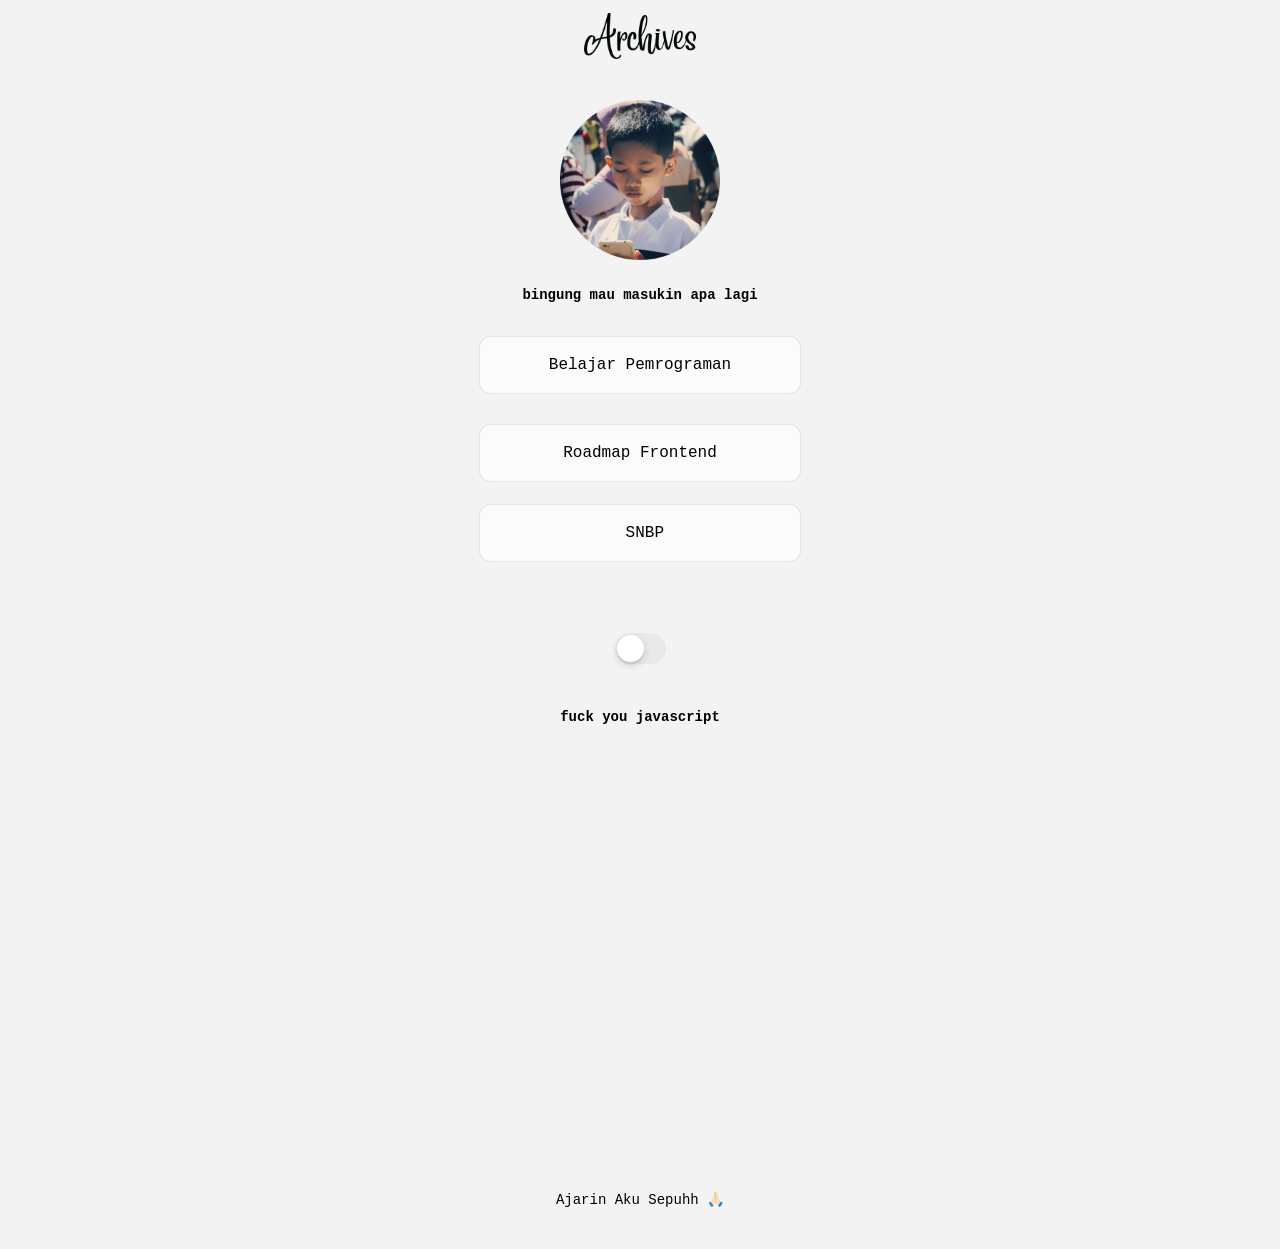
<file: index.html>
<!DOCTYPE html>
<html lang="en">

<head>
    <meta charset="UTF-8">
    <meta name="viewport" content="width=device-width, initial-scale=1.0">
    <title>Archive</title>
    <link rel="stylesheet" type="text/css" href="index.css">
    
</head>

<body>
    <script src=""></script>
    <nav class="navbar">
        <div class="logo">
            <a href="index.html">
                <img class="logo" src="logo.png" alt="Archives" />
            </a>
        </div>
    </nav>

    <header>
        <img class="foto" src="foto.png" alt="Foto Gua" />
    </header>
    <main class="wrapper">
        <h1 >bingung mau masukin apa lagi</h1>
        <a href="https://drive.google.com/drive/folders/1KPDKGaaY06-vP5T-5aMieeefqAkzX6La" class="Programming" id="dark-mode-button" >Belajar Pemrograman</a>
        <a href="https://roadmap.sh/frontend" class="Roadmap"  id="dark-mode-button">Roadmap Frontend</a>
        <a href="SNBP.html" class="SNBP"  id="dark-mode-button"> SNBP</a>
        <br>
        <br>
        <br>
        <br>
        <div class="container">
            <input type="checkbox" class="checkbox" id="checkbox">
            <label class="switch" for="checkbox">
                <span class="slider"></span>
            </label>
        </div>
        <br>
        <h1>
        fuck you javascript
        </h1>
    </main>
    <footer>
        <p id="dark-mode-button">Ajarin Aku Sepuhh 🙏🏻</p>
    </footer>

    <script src="index.js"></script>
</body>



</html>
</file>
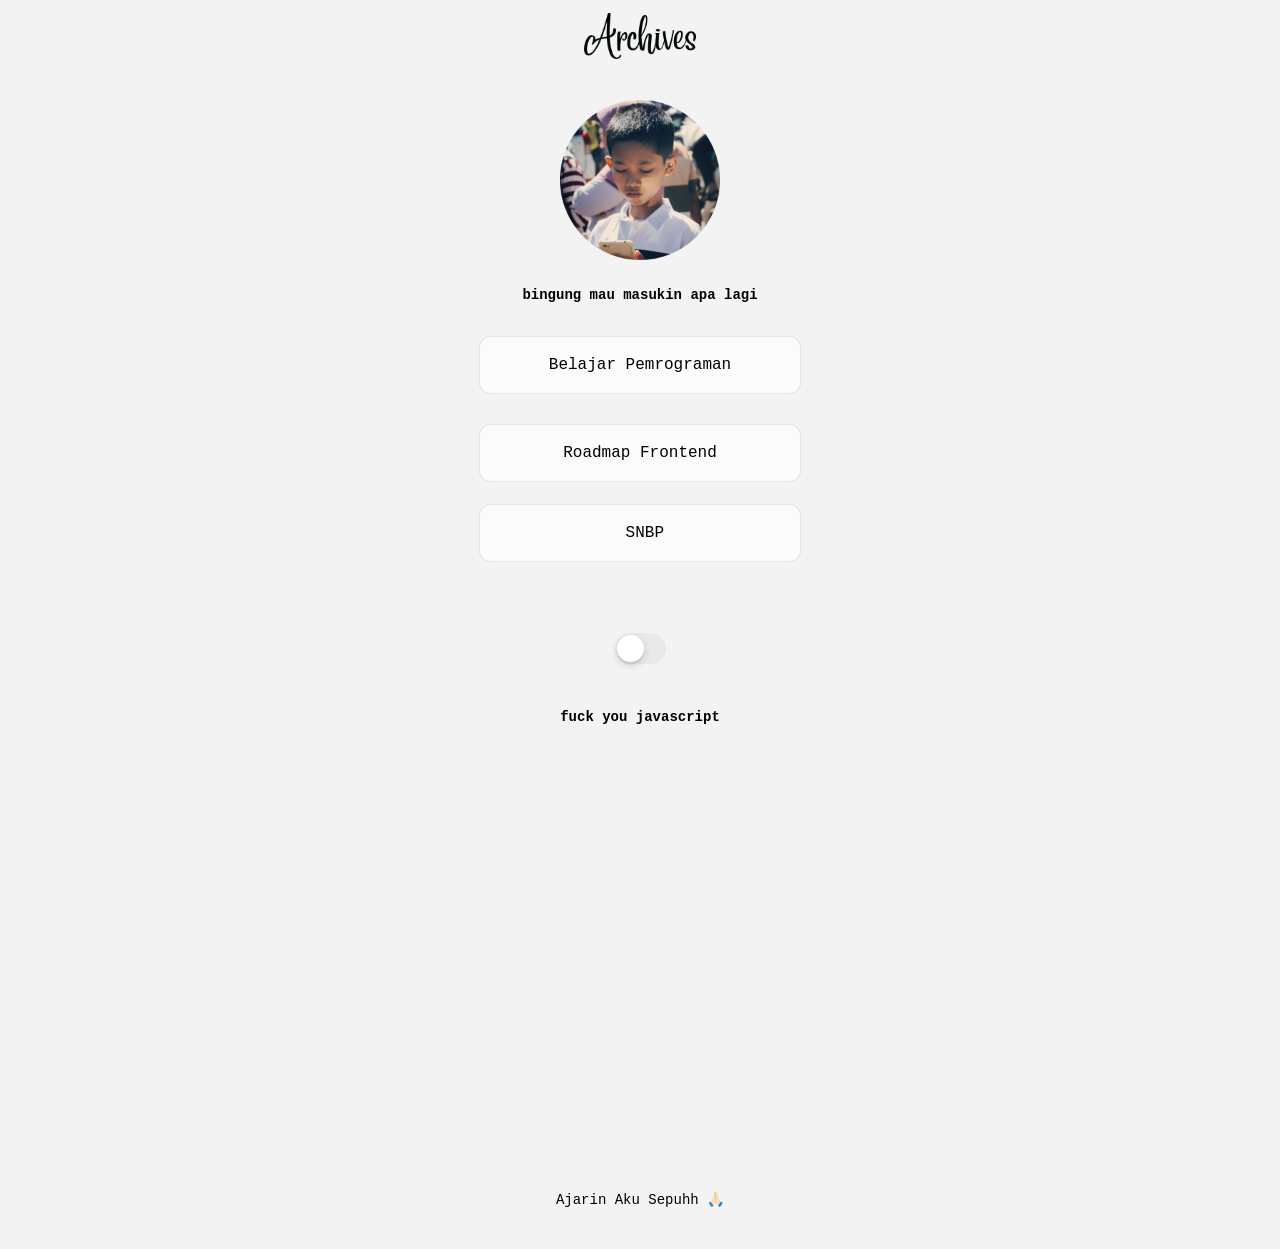
<file: home.html>
<!DOCTYPE html>
<html lang="en">

<head>
    <meta charset="UTF-8">
    <meta name="viewport" content="width=device-width, initial-scale=1.0">
    <title>Archive</title>
    <link rel="stylesheet" type="text/css" href="home.css">
    
</head>

<body>
    <script src=""></script>
    <nav class="navbar">
        <div class="logo">
            <a href="home.html">
                <img class="logo" src="logo.png" alt="Archives" />
            </a>
        </div>
    </nav>

    <header>
        <img class="foto" src="foto.png" alt="Foto Gua" />
    </header>
    <main class="wrapper">
        <h1 >bingung mau masukin apa lagi</h1>
        <a href="https://drive.google.com/drive/folders/1KPDKGaaY06-vP5T-5aMieeefqAkzX6La" class="Programming" id="dark-mode-button" >Belajar Pemrograman</a>
        <a href="https://roadmap.sh/frontend" class="Roadmap"  id="dark-mode-button">Roadmap Frontend</a>
        <a href="SNBP.html" class="SNBP"  id="dark-mode-button"> SNBP</a>
        <br>
        <br>
        <br>
        <br>
        <div class="container">
            <input type="checkbox" class="checkbox" id="checkbox">
            <label class="switch" for="checkbox">
                <span class="slider"></span>
            </label>
        </div>
        <br>
        <h1>
        fuck you javascript
        </h1>
    </main>
    <footer>
        <p id="dark-mode-button">Ajarin Aku Sepuhh 🙏🏻</p>
    </footer>

    <script src="home.js"></script>
</body>



</html>
</file>
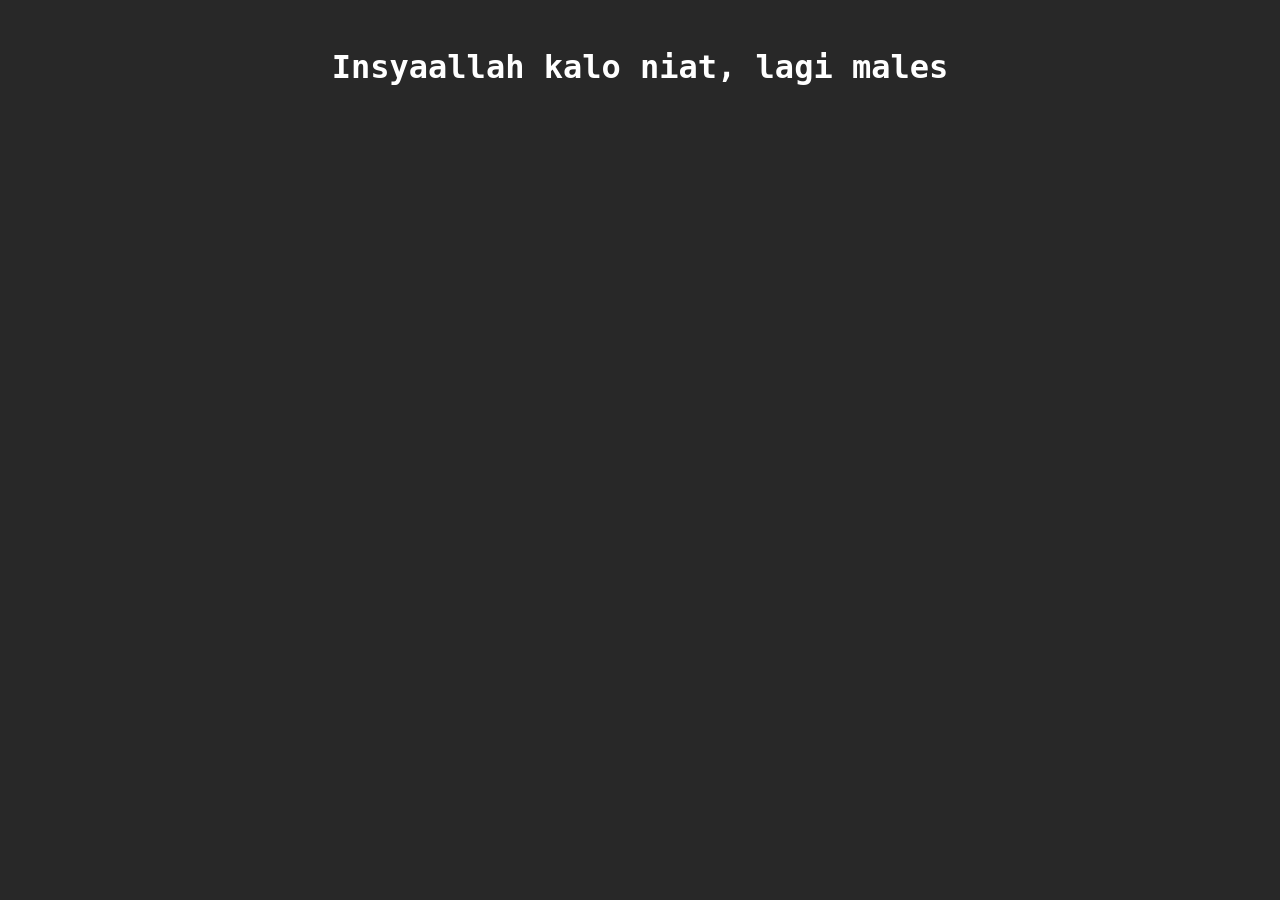
<file: SNBP.html>
<!DOCTYPE html>
<html lang="en">
<head>
    <meta charset="UTF-8">
    <meta name="viewport" content="width=device-width, initial-scale=1.0">
    <title>Document</title>
    <link rel="stylesheet" type="text/css" href="SNBP.css">
</head>

<body>
    <h1>Insyaallah kalo niat, lagi males </h1>
</body>
</html>
</file>
<file: index.css>
body {
    background-color: #f3f3f3;
}


.navbar {
    display: flex;
    justify-content: center;
    align-items: center;
    height: 60px;
    width: 90%;
    margin: auto;
    border-radius: 0.7em;
}

.container {
    display: flex;
    align-items: end;
}

.logo img {
    max-width: 7em;
    max-height: 7em;
    position: relative;
    filter: invert(100%);
}

.foto {
    padding-top: 2em;
    max-width: 10em;
    max-height: 10em;
    display: flex;
    margin: auto;
    position: relative;
}

.Programming {
    align-items: center;
    background-color: #fbfbfb;
    box-shadow: 0 0 0 1px #e5e5e5;
    border: 0;
    border-radius: 10px;
    box-sizing: border-box;
    color: #000000;
    cursor: pointer;
    display: flex;
    font-family: "Cascadia Code", Consolas, Monaco, "Andale Mono", "Ubuntu Mono", monospace;
    font-size: 1rem;
    justify-content: center;
    line-height: 1.5rem;
    padding: 1em;
    position: relative;
    text-align: left;
    transition: .2s;
    user-select: none;
    -webkit-user-select: none;
    touch-action: manipulation;
    white-space: pre;
    width: max-content;
    word-break: normal;
    word-spacing: normal;
    margin: auto;
    width: 20em;
    margin-top: 1.5em;
    text-decoration: none;
    padding-left: 10px;
    padding-right: 10px;
}

.Roadmap {
    align-items: center;
    background-color: #fbfbfb;
    box-shadow: 0 0 0 1px #e5e5e5;
    border-radius: 12px;
    border: 0;
    border-radius: 10px;
    box-sizing: border-box;
    color: #000000;
    cursor: pointer;
    display: flex;
    flex: 0;
    font-family: "Cascadia Code", Consolas, Monaco, "Andale Mono", "Ubuntu Mono", monospace;
    font-size: 1rem;
    justify-content: center;
    line-height: 1.5rem;
    padding: 1em;
    text-align: center;
    transition: .2s;
    user-select: none;
    -webkit-user-select: none;
    touch-action: manipulation;
    white-space: pre;
    word-break: normal;
    word-spacing: normal;
    margin: auto;
    margin-top: 2em;
    text-decoration: none;
    width: 20em;
    padding-left: 10px;
    padding-right: 10px;
}



.SNBP {
    align-items: center;
    background-color: #fbfbfb;
    border: 0;
    border-radius: 10px;
    box-shadow: 0 0 0 1px #e5e5e5;
    box-sizing: border-box;
    color: #000000;
    cursor: pointer;
    display: flex;
    font-family: "Cascadia Code", Consolas, Monaco, "Andale Mono", "Ubuntu Mono", monospace;
    font-size: 1rem;
    justify-content: center;
    line-height: 1.5rem;
    padding: 1em;
    position: relative;
    text-align: left;
    transition: .2s;
    user-select: none;
    -webkit-user-select: none;
    touch-action: manipulation;
    white-space: pre;
    width: max-content;
    word-break: normal;
    word-spacing: normal;
    margin: auto;
    width: 20em;
    margin-top: 1.5em;
    text-decoration: none;
    padding-left: 10px;
    padding-right: 10px;
}

h1 {
    padding: 10px;
    text-align: center;
    font-size: 14px;
    color: #000000;
    display: flex;
    font-family: "Cascadia Code", Consolas, Monaco, "Andale Mono", "Ubuntu Mono", monospace;
    justify-content: center;
    margin-top: 1.2em;
    position: relative;
}

p{
    padding: 10px;
    text-align: center;
    font-size: 14px;
    color: #000000;
    display: flex;
    font-family: "Cascadia Code", Consolas, Monaco, "Andale Mono", "Ubuntu Mono", monospace;
    justify-content: center;
    margin-top: 1.2em;
    position: relative;
}

footer {
    padding: 10px;
    text-align: center;
    font-size: 14px;
    color: #ffffff;
    display: flex;
    position: relative;
    font-family: "Cascadia Code", Consolas, Monaco, "Andale Mono", "Ubuntu Mono", monospace;
    justify-content: center;
    margin-top: 30em;
}


.container {
    width: 51px;
    height: 31px;
    position: relative;
    margin: auto;
}

.checkbox {
    opacity: 0;
    width: 0;
    height: 0;
    position: absolute;
    margin: auto;
}

.switch {
    width: 100%;
    height: 100%;
    display: block;
    background-color: #e9e9eb;
    border-radius: 16px;
    cursor: pointer;
    transition: all 0.2s ease-out;
    margin: auto;
}


.slider {
    width: 27px;
    height: 27px;
    position: absolute;
    left: calc(50% - 27px/2 - 10px);
    top: calc(50% - 27px/2);
    border-radius: 50%;
    background: #FFFFFF;
    box-shadow: 0px 3px 8px rgba(0, 0, 0, 0.15), 0px 3px 1px rgba(0, 0, 0, 0.06);
    transition: all 0.2s ease-out;
    cursor: pointer;
    margin: auto;
}

.checkbox:checked + .switch {
    background-color: #181818;
    box-shadow: 0 0 0 2px #272727;
    margin: auto;
}

.checkbox:checked + .switch .slider {
    left: calc(50% - 27px/2 + 10px);
    top: calc(50% - 27px/2);
    margin: auto;
}


@media screen and (max-width: 600px) {
    .Programming, .Roadmap, .SNBP { 
        width: 15em;
        justify-content: center;
    }
}
</file>
<file: home.css>
body {
    background-color: #f3f3f3;
}


.navbar {
    display: flex;
    justify-content: center;
    align-items: center;
    height: 60px;
    width: 90%;
    margin: auto;
    border-radius: 0.7em;
}

.container {
    display: flex;
    align-items: end;
}

.logo img {
    max-width: 7em;
    max-height: 7em;
    position: relative;
    filter: invert(100%);
}

.foto {
    padding-top: 2em;
    max-width: 10em;
    max-height: 10em;
    display: flex;
    margin: auto;
    position: relative;
}

.Programming {
    align-items: center;
    background-color: #fbfbfb;
    box-shadow: 0 0 0 1px #e5e5e5;
    border: 0;
    border-radius: 10px;
    box-sizing: border-box;
    color: #000000;
    cursor: pointer;
    display: flex;
    font-family: "Cascadia Code", Consolas, Monaco, "Andale Mono", "Ubuntu Mono", monospace;
    font-size: 1rem;
    justify-content: center;
    line-height: 1.5rem;
    padding: 1em;
    position: relative;
    text-align: left;
    transition: .2s;
    user-select: none;
    -webkit-user-select: none;
    touch-action: manipulation;
    white-space: pre;
    width: max-content;
    word-break: normal;
    word-spacing: normal;
    margin: auto;
    width: 20em;
    margin-top: 1.5em;
    text-decoration: none;
    padding-left: 10px;
    padding-right: 10px;
}

.Roadmap {
    align-items: center;
    background-color: #fbfbfb;
    box-shadow: 0 0 0 1px #e5e5e5;
    border-radius: 12px;
    border: 0;
    border-radius: 10px;
    box-sizing: border-box;
    color: #000000;
    cursor: pointer;
    display: flex;
    flex: 0;
    font-family: "Cascadia Code", Consolas, Monaco, "Andale Mono", "Ubuntu Mono", monospace;
    font-size: 1rem;
    justify-content: center;
    line-height: 1.5rem;
    padding: 1em;
    text-align: center;
    transition: .2s;
    user-select: none;
    -webkit-user-select: none;
    touch-action: manipulation;
    white-space: pre;
    word-break: normal;
    word-spacing: normal;
    margin: auto;
    margin-top: 2em;
    text-decoration: none;
    width: 20em;
    padding-left: 10px;
    padding-right: 10px;
}



.SNBP {
    align-items: center;
    background-color: #fbfbfb;
    border: 0;
    border-radius: 10px;
    box-shadow: 0 0 0 1px #e5e5e5;
    box-sizing: border-box;
    color: #000000;
    cursor: pointer;
    display: flex;
    font-family: "Cascadia Code", Consolas, Monaco, "Andale Mono", "Ubuntu Mono", monospace;
    font-size: 1rem;
    justify-content: center;
    line-height: 1.5rem;
    padding: 1em;
    position: relative;
    text-align: left;
    transition: .2s;
    user-select: none;
    -webkit-user-select: none;
    touch-action: manipulation;
    white-space: pre;
    width: max-content;
    word-break: normal;
    word-spacing: normal;
    margin: auto;
    width: 20em;
    margin-top: 1.5em;
    text-decoration: none;
    padding-left: 10px;
    padding-right: 10px;
}

h1 {
    padding: 10px;
    text-align: center;
    font-size: 14px;
    color: #000000;
    display: flex;
    font-family: "Cascadia Code", Consolas, Monaco, "Andale Mono", "Ubuntu Mono", monospace;
    justify-content: center;
    margin-top: 1.2em;
    position: relative;
}

p{
    padding: 10px;
    text-align: center;
    font-size: 14px;
    color: #000000;
    display: flex;
    font-family: "Cascadia Code", Consolas, Monaco, "Andale Mono", "Ubuntu Mono", monospace;
    justify-content: center;
    margin-top: 1.2em;
    position: relative;
}

footer {
    padding: 10px;
    text-align: center;
    font-size: 14px;
    color: #ffffff;
    display: flex;
    position: relative;
    font-family: "Cascadia Code", Consolas, Monaco, "Andale Mono", "Ubuntu Mono", monospace;
    justify-content: center;
    margin-top: 30em;
}


.container {
    width: 51px;
    height: 31px;
    position: relative;
    margin: auto;
}

.checkbox {
    opacity: 0;
    width: 0;
    height: 0;
    position: absolute;
    margin: auto;
}

.switch {
    width: 100%;
    height: 100%;
    display: block;
    background-color: #e9e9eb;
    border-radius: 16px;
    cursor: pointer;
    transition: all 0.2s ease-out;
    margin: auto;
}


.slider {
    width: 27px;
    height: 27px;
    position: absolute;
    left: calc(50% - 27px/2 - 10px);
    top: calc(50% - 27px/2);
    border-radius: 50%;
    background: #FFFFFF;
    box-shadow: 0px 3px 8px rgba(0, 0, 0, 0.15), 0px 3px 1px rgba(0, 0, 0, 0.06);
    transition: all 0.2s ease-out;
    cursor: pointer;
    margin: auto;
}

.checkbox:checked + .switch {
    background-color: #181818;
    box-shadow: 0 0 0 2px #272727;
    margin: auto;
}

.checkbox:checked + .switch .slider {
    left: calc(50% - 27px/2 + 10px);
    top: calc(50% - 27px/2);
    margin: auto;
}


@media screen and (max-width: 600px) {
    .Programming, .Roadmap, .SNBP { 
        width: 15em;
        justify-content: center;
    }
}
</file>
<file: SNBP.css>
body {
    background-color: #282828;
}

h1 {
    padding: 10px;
    text-align: center;
    text
    font-size: 30px;
    color: #ffffff;
    display: flex;
    font-family: "Cascadia Code", Consolas, Monaco, "Andale Mono", "Ubuntu Mono", monospace;
    justify-content: center;
    margin-top: 1.2em;
    position: relative;
}
</file>
